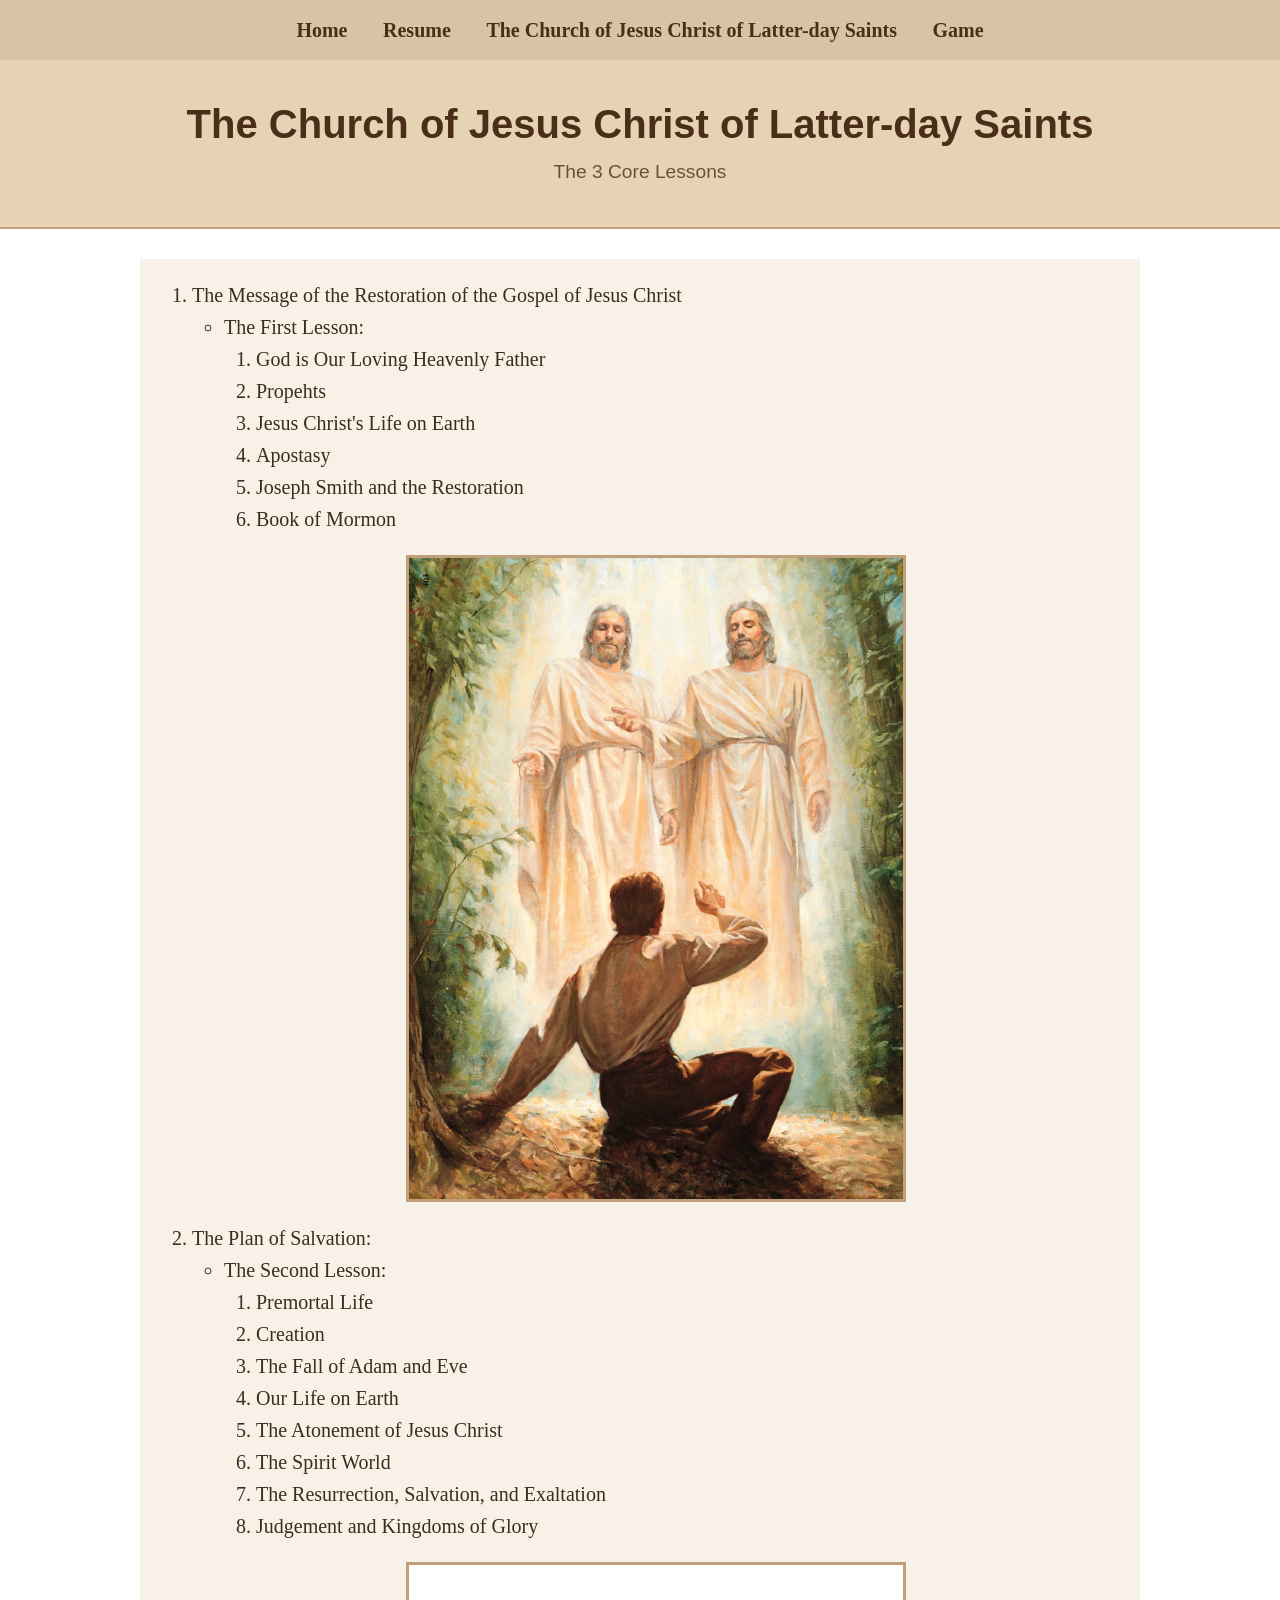
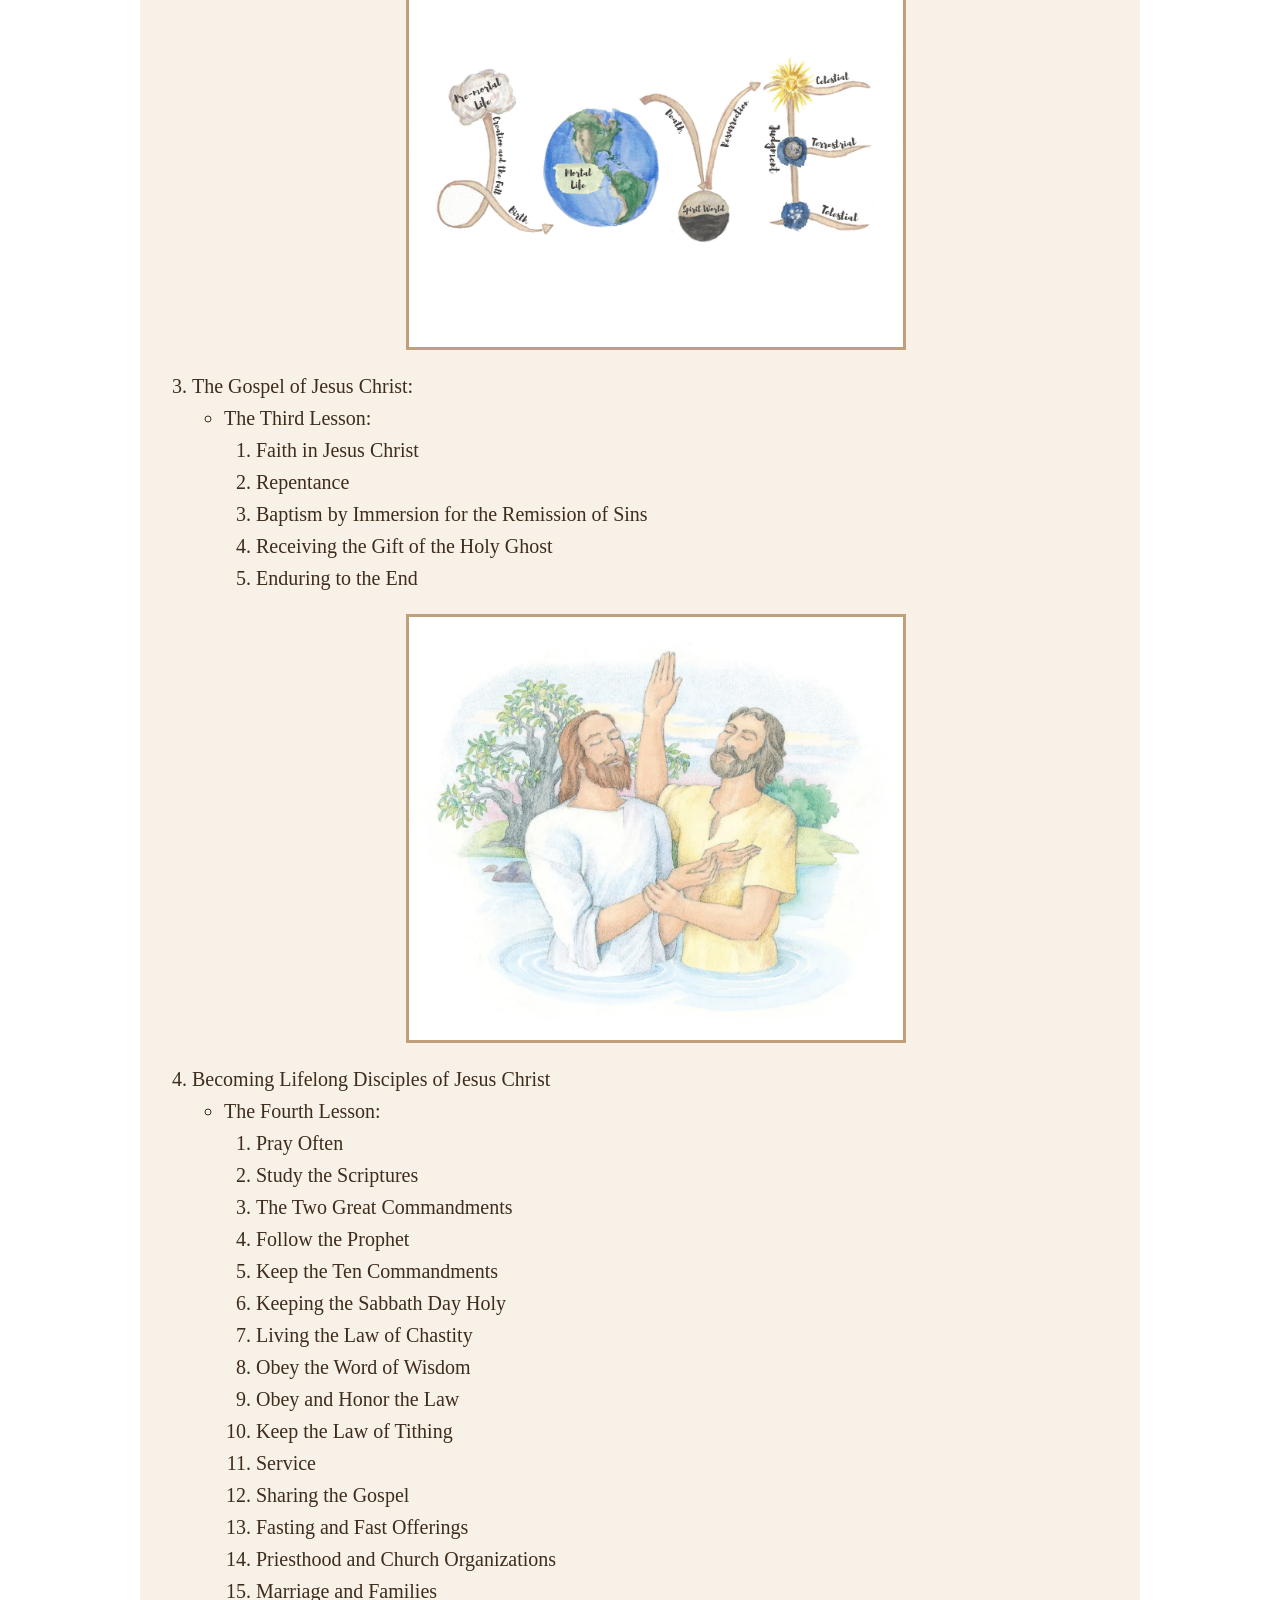
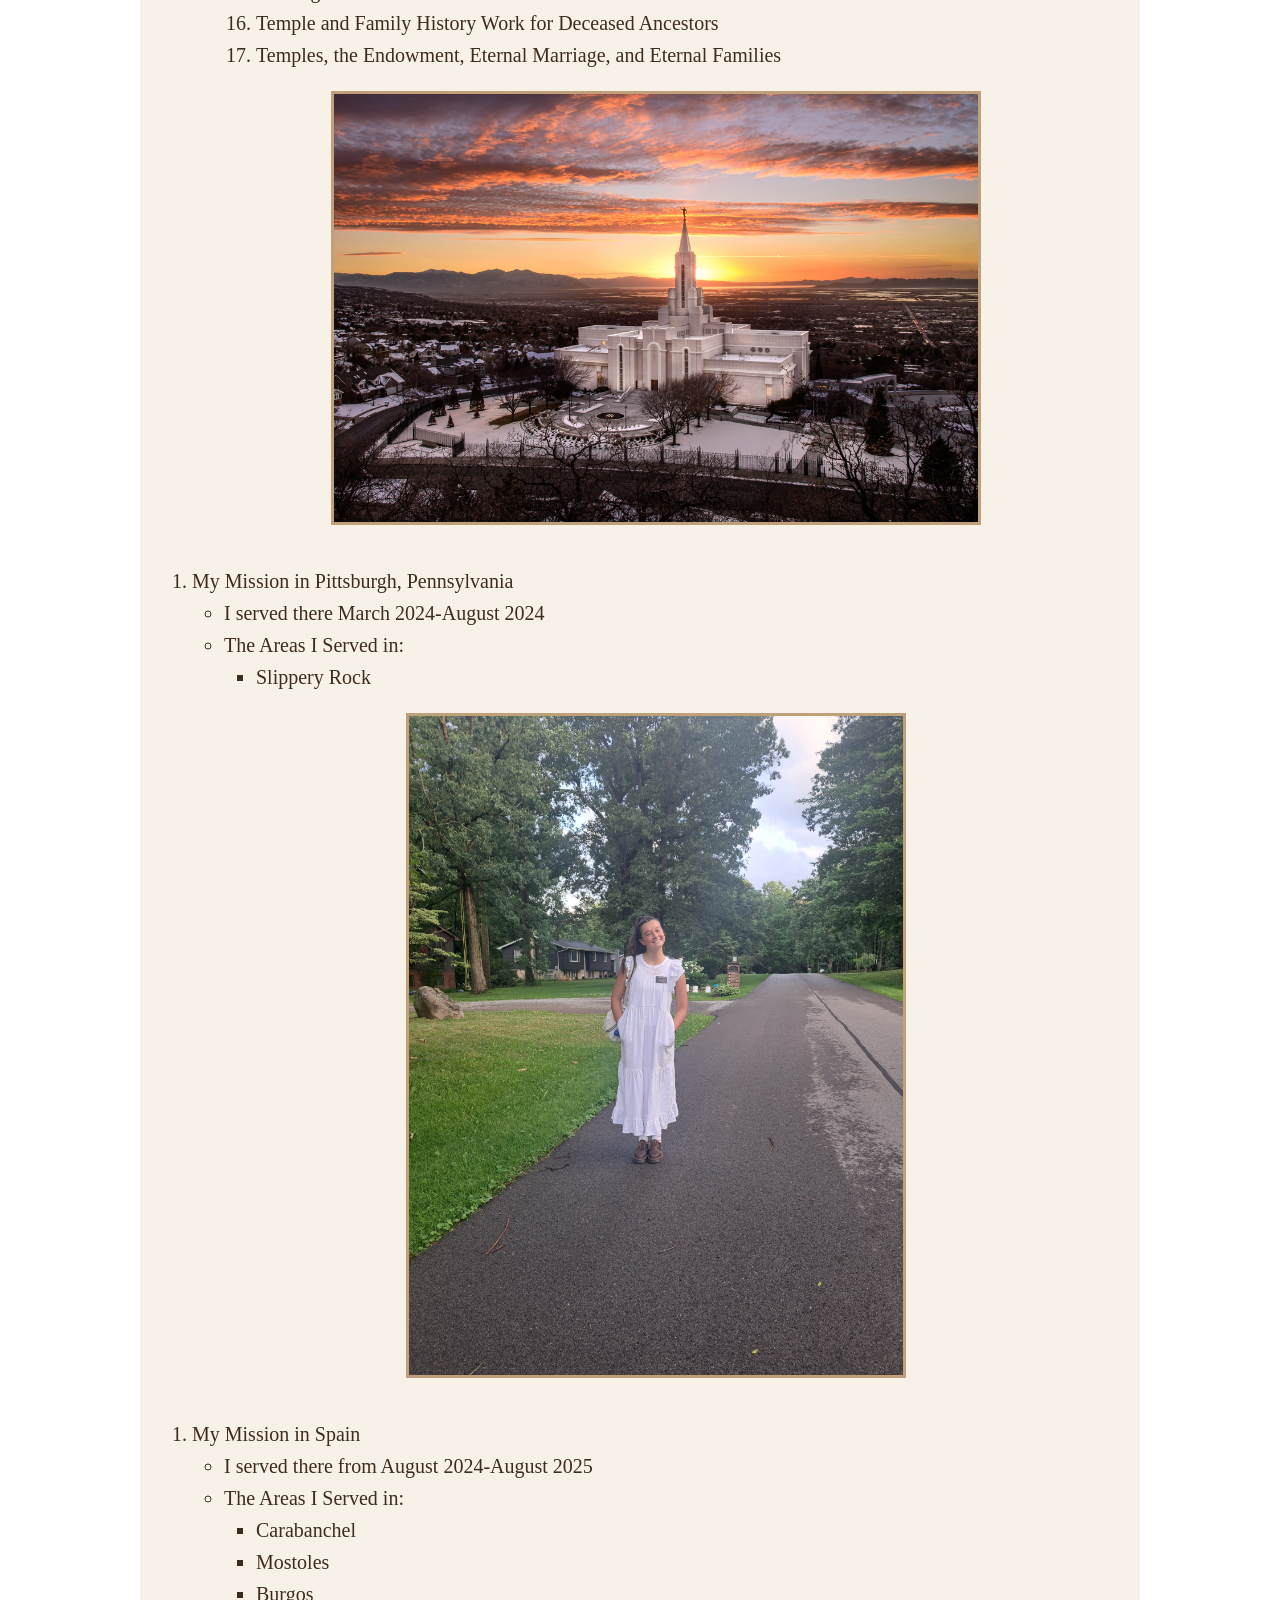
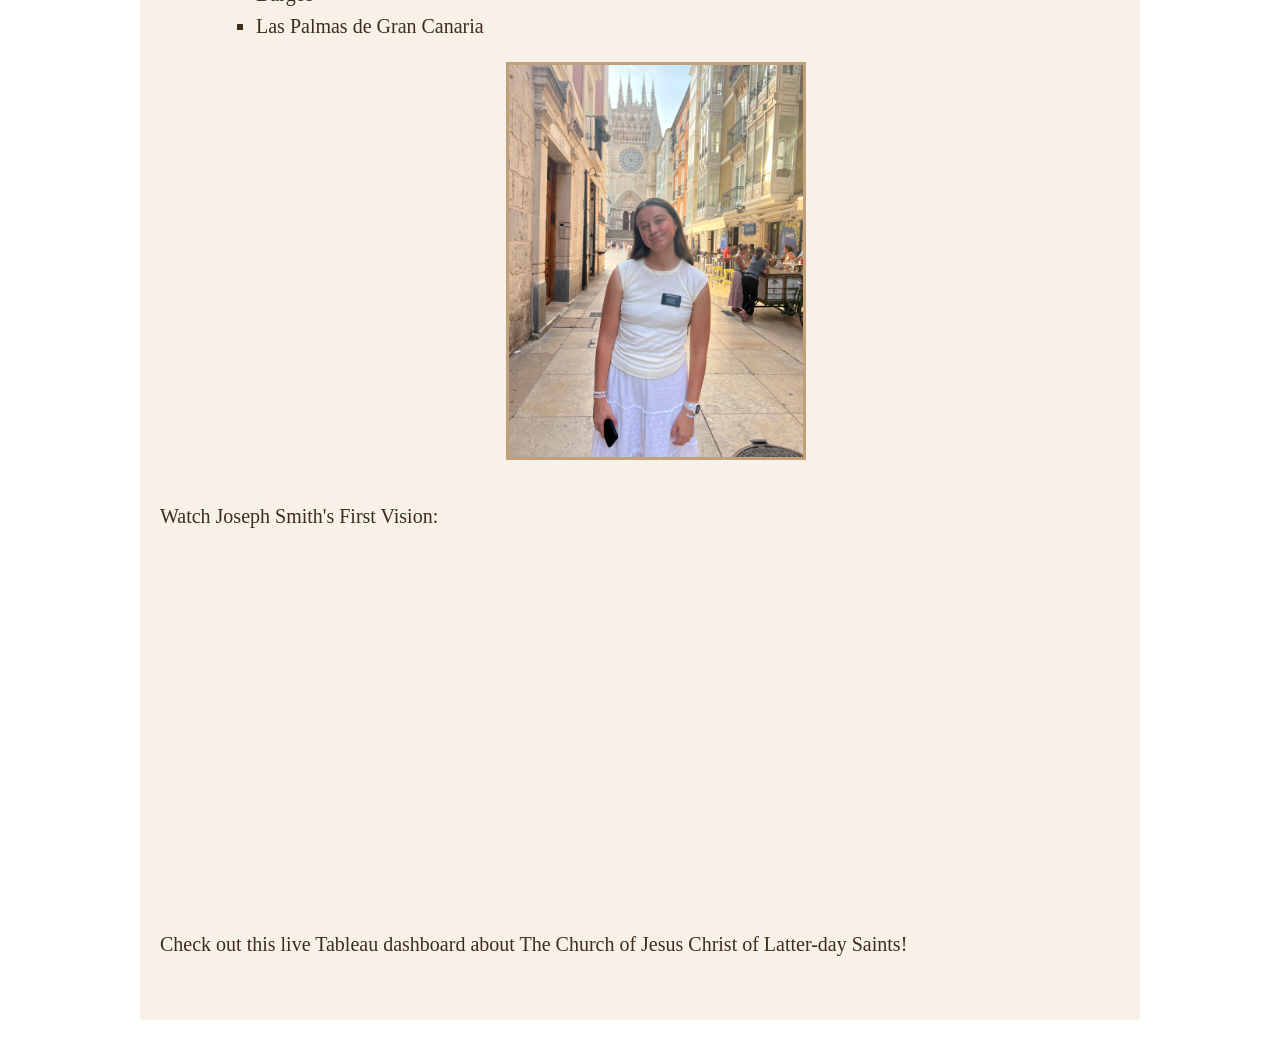
<file: ChurchofJesusChrist.html>
<!DOCTYPE html>
<html lang="en">
<head>
    <meta charset="utf-8" />
    <meta name="viewport" content="width=device-width, initial-scale=1, shrink-to-fit=no" />
    <meta name="description" content="Page about the Church of Jesus Christ of Latter-day Saints" />
    <meta name="author" content="" />
    <title>Armani Haslam - The Church of Jesus Christ of Latter-day Saints</title>
    <link rel="stylesheet" href="styles.css?v=2">
</head>
<body>

    <!-- Navigation -->
    <div class="rnav">
        <ul class="nav-list">
            <li><a href="index.html">Home</a></li>
            <li><a href="Resume.html">Resume</a></li>
            <li><a href="ChurchofJesusChrist.html">The Church of Jesus Christ of Latter-day Saints</a></li>
            <li><a href="Game.html">Game</a></li>
    
        </ul>
    </div>

    <!-- Page Header -->
    <div class="rhead">
        <h1>The Church of Jesus Christ of Latter-day Saints</h1>
        <span class="rsubhead">The 3 Core Lessons</span>
    </div>

    <!-- Main Content -->
    <main class="rmain">

        <div id="The Gospel">
            <ol>
                <li>The Message of the Restoration of the Gospel of Jesus Christ
                    <ul>
                                <li>
                                    The First Lesson:
                                    <ol>
                                        <li>God is Our Loving Heavenly Father</li>
                                        <li>Propehts</li>
                                        <li>Jesus Christ's Life on Earth</li>
                                        <li>Apostasy</li>
                                        <li>Joseph Smith and the Restoration</li>
                                        <li>Book of Mormon</li>
                                    </ol>
                                </li>
                            </ul>
                            <img src="josesph-smiths-first-vision.jpg" alt="Photo from Kaua'i" height="750" width="500" />
                        </li>

                        <li>
                            The Plan of Salvation:
                            <ul>
                                <li>
                                    The Second Lesson:
                                    <ol>
                                        <li>Premortal Life</li>
                                        <li>Creation</li>
                                        <li>The Fall of Adam and Eve</li>
                                        <li>Our Life on Earth</li>
                                        <li>The Atonement of Jesus Christ</li>
                                        <li>The Spirit World</li>
                                        <li>The Resurrection, Salvation, and Exaltation</li>
                                        <li>Judgement and Kingdoms of Glory</li>
                                    </ol>
                                </li>
                            </ul>
                            <img src="Plan-of-Salvation-equals-Love-with-words-scaled.jpg" alt="Photo of the Plan of Salvation" height="450" width="500" />
                        </li>

                        <li>
                            The Gospel of Jesus Christ:
                            <ul>
                                <li>
                                    The Third Lesson:
                                    <ol>
                                        <li>Faith in Jesus Christ</li>
                                        <li>Repentance</li>
                                        <li>Baptism by Immersion for the Remission of Sins</li>
                                        <li>Receiving the Gift of the Holy Ghost</li>
                                        <li>Enduring to the End</li>
                                    </ol>
                                </li>
                            </ul>
                            <img src="jesus_john_baptist_water_baptism.webp" alt="Photo of Jesus Christ's baptism" height="450" width="500" />
                        </li>

                        <li>
                            Becoming Lifelong Disciples of Jesus Christ
                            <ul>
                                <li>
                                    The Fourth Lesson:
                                    <ol>
                                        <li>Pray Often</li>
                                        <li>Study the Scriptures</li>
                                        <li>The Two Great Commandments</li>
                                        <li>Follow the Prophet</li>
                                        <li>Keep the Ten Commandments</li>
                                        <li>Keeping the Sabbath Day Holy</li>
                                        <li>Living the Law of Chastity</li>
                                        <li>Obey the Word of Wisdom</li>
                                        <li>Obey and Honor the Law</li>
                                        <li>Keep the Law of Tithing</li>
                                        <li>Service</li>
                                        <li>Sharing the Gospel</li>
                                        <li>Fasting and Fast Offerings</li>
                                        <li>Priesthood and Church Organizations</li>
                                        <li>Marriage and Families</li>
                                        <li>Temple and Family History Work for Deceased Ancestors</li>
                                        <li>Temples, the Endowment, Eternal Marriage, and Eternal Families</li>
</ol>
</li>
</ul>
                            <img src="bountiful-utah-temple-40955-main.jpg" alt="Photo of the Bountiful Utah Temple" height="450" width="650" />
                        </li>
                    </ul>
                </li>
            </ol>
        </div>

        <div id="My Mission in Pittsburgh">
            <ol>
                <li>My Mission in Pittsburgh, Pennsylvania
                    <ul>
                        
                        <li>I served there March 2024-August 2024</li>
                        <li>The Areas I Served in:</li>
                        <ul>
                            <li>Slippery Rock</li>
                        </ul>
                    </ul>
                    <img src="20240623_202014.jpg" alt="Photo in Pittsburgh" height="600" width="500" />
                </li>
            </ol>
        </div>

        <div id="My Mission in Spain">
            <ol>
                <li>My Mission in Spain
                    <ul>
                        <li>I served there from August 2024-August 2025</li>
                        <li>
                            The Areas I Served in:
                            <ul>
                                <li>Carabanchel</li>
                                <li>Mostoles</li>
                                <li>Burgos</li>
                                <li>Las Palmas de Gran Canaria</li>
                            </ul>
                        </li>
                    </ul>
                    <img src="IMG_4835.jpeg" alt="Photo from Spain" height="450" width="300" />
                </li>
            </ol>
        </div>

       <div>
    <p>Watch Joseph Smith's First Vision:</p>
    <iframe
        width="560"
        height="315"
        src="https://www.youtube.com/embed/RBvk_6_dW6k"
        title="Joseph Smith's First Vision"
        frameborder="0"
        allow="accelerometer; autoplay; clipboard-write; encrypted-media; gyroscope; picture-in-picture; web-share"
        allowfullscreen>
    </iframe>
</div>

            <div class="tableau-section">
    <p>Check out this live Tableau dashboard about The Church of Jesus Christ of Latter-day Saints!</p>

    <div class="tableau-box">
        <div class="tableauPlaceholder" id="vizChurchStats" style="position: relative;">
            <noscript>
                <a href="#">
                    <img
                        alt="Church of Jesus Christ Dashboard"
                        src="https://public.tableau.com/static/images/Ch/ChurchofJesusChrist/ChurchofJesusChrist/1_rss.png"
                        style="border: none;" />
                </a>
            </noscript>

            <object class="tableauViz" style="display:none;">
                <param name="host_url" value="https%3A%2F%2Fpublic.tableau.com%2F" />
                <param name="embed_code_version" value="3" />
                <param name="site_root" value="" />
                <param name="name" value="ChurchofJesusChrist/ChurchofJesusChrist" />
                <param name="tabs" value="no" />
                <param name="toolbar" value="yes" />
                <param name="animate_transition" value="yes" />
                <param name="display_static_image" value="yes" />
                <param name="display_spinner" value="yes" />
                <param name="display_overlay" value="yes" />
                <param name="display_count" value="yes" />
                <param name="language" value="en-US" />
            </object>
        </div>
    </div>

    <script type="text/javascript">
        var divElement = document.getElementById('vizChurchStats');
        var vizElement = divElement.getElementsByTagName('object')[0];
        vizElement.style.width = '100%';
        vizElement.style.height = '720px';

        var scriptElement = document.createElement('script');
        scriptElement.src = 'https://public.tableau.com/javascripts/api/viz_v1.js';
        vizElement.parentNode.insertBefore(scriptElement, vizElement);
    </script>
</div>

    </main>
</body>
</html>
</file>
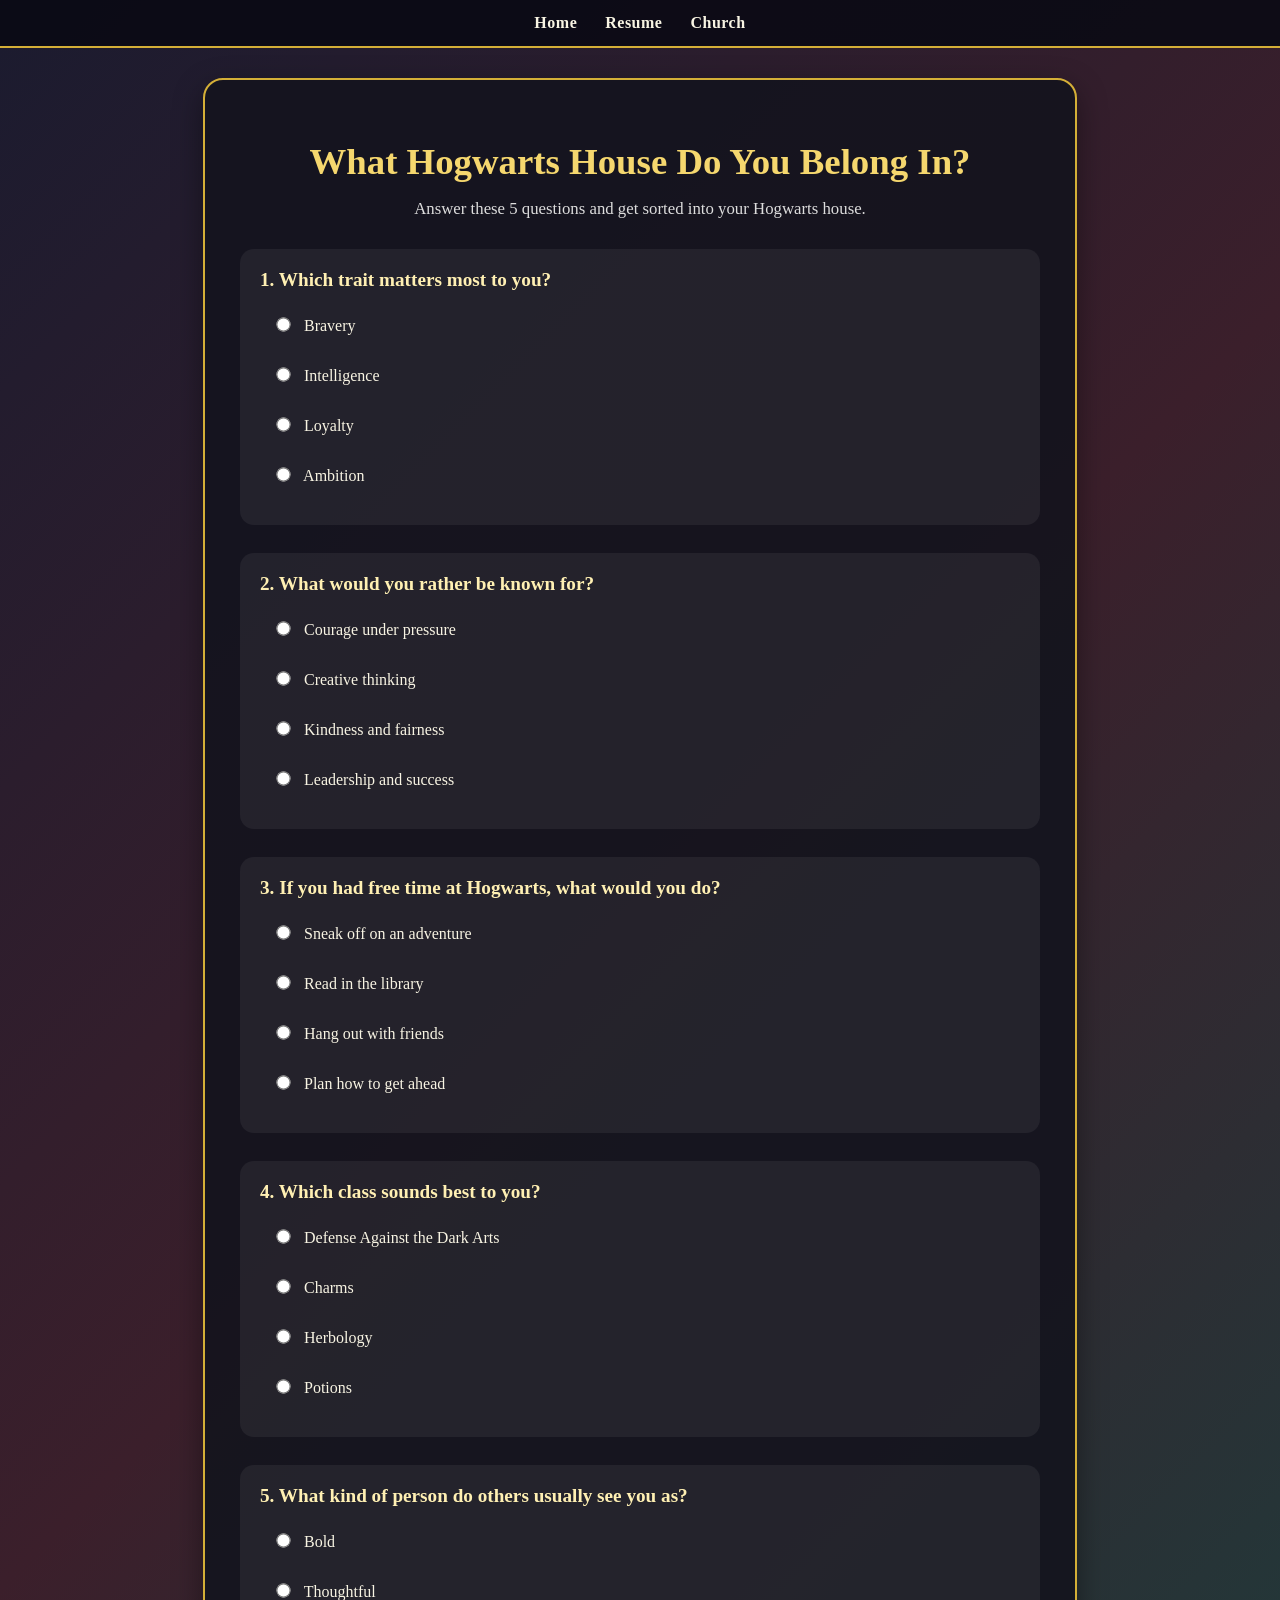
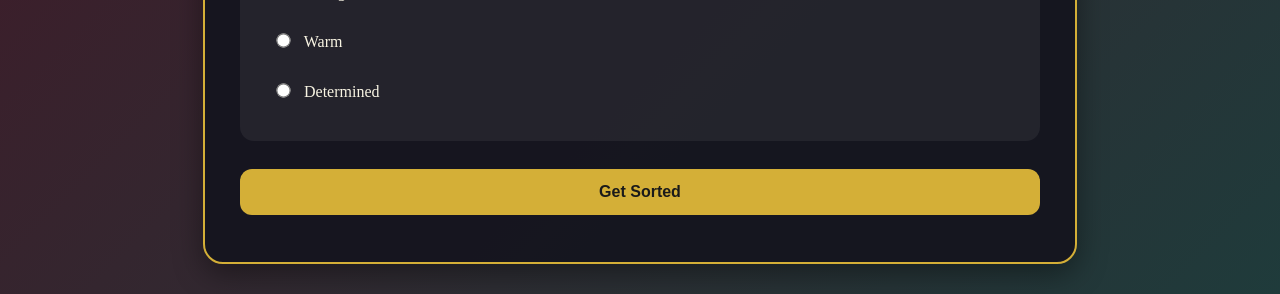
<file: Game.html>
<!DOCTYPE html>
<html lang="en">
<head>
  <meta charset="UTF-8" />
  <meta name="viewport" content="width=device-width, initial-scale=1.0" />
  <title>Harry Potter House Quiz</title>
  <style>
    body {
      margin: 0;
      font-family: Georgia, serif;
      background: linear-gradient(135deg, #1b1b2f, #3b1f2b, #1f3b3b);
      color: #f8f4e3;
      min-height: 100vh;
    }

    .top-nav {
      width: 100%;
      background: rgba(10, 10, 20, 0.9);
      border-bottom: 2px solid #d4af37;
      padding: 14px 0;
      position: sticky;
      top: 0;
      z-index: 1000;
    }

    .nav-links {
      display: flex;
      justify-content: center;
      align-items: center;
      gap: 28px;
      flex-wrap: wrap;
    }

    .nav-links a {
      color: #f8f4e3;
      text-decoration: none;
      font-size: 1rem;
      font-weight: bold;
      letter-spacing: 0.5px;
      transition: 0.2s ease;
    }

    .nav-links a:hover {
      color: #f5d76e;
    }

    .page-wrap {
      display: flex;
      justify-content: center;
      align-items: center;
      padding: 30px;
      min-height: calc(100vh - 70px);
      box-sizing: border-box;
    }

    .container {
      background: rgba(20, 20, 30, 0.92);
      width: 100%;
      max-width: 800px;
      border-radius: 20px;
      padding: 35px;
      box-shadow: 0 10px 30px rgba(0,0,0,0.4);
      border: 2px solid #d4af37;
    }

    h1 {
      text-align: center;
      margin-bottom: 10px;
      font-size: 2.3rem;
      color: #f5d76e;
    }

    .subtitle {
      text-align: center;
      margin-bottom: 30px;
      color: #ddd;
      font-size: 1.05rem;
    }

    .question {
      margin-bottom: 28px;
      padding: 20px;
      border-radius: 14px;
      background: rgba(255,255,255,0.06);
    }

    .question h3 {
      margin-top: 0;
      margin-bottom: 14px;
      color: #fff0b3;
      font-size: 1.2rem;
    }

    label {
      display: block;
      margin: 10px 0;
      padding: 10px 12px;
      border-radius: 10px;
      cursor: pointer;
      transition: 0.2s ease;
    }

    label:hover {
      background: rgba(255,255,255,0.08);
    }

    input[type="radio"] {
      margin-right: 10px;
      transform: scale(1.1);
    }

    .btn {
      display: block;
      width: 100%;
      background: #d4af37;
      color: #1a1a1a;
      border: none;
      padding: 14px;
      font-size: 1rem;
      font-weight: bold;
      border-radius: 12px;
      cursor: pointer;
      transition: 0.2s ease;
      margin-top: 10px;
    }

    .btn:hover {
      background: #f2cb4d;
      transform: translateY(-1px);
    }

    .result {
      margin-top: 30px;
      text-align: center;
      padding: 24px;
      border-radius: 16px;
      display: none;
    }

    .result h2 {
      margin-bottom: 10px;
      font-size: 2rem;
    }

    .result p {
      font-size: 1.05rem;
      line-height: 1.6;
    }

    .gryffindor {
      background: rgba(116, 0, 1, 0.8);
      border: 2px solid #d3a625;
    }

    .ravenclaw {
      background: rgba(14, 26, 64, 0.85);
      border: 2px solid #946b2d;
    }

    .hufflepuff {
      background: rgba(44, 34, 0, 0.85);
      border: 2px solid #ffdb58;
    }

    .slytherin {
      background: rgba(10, 54, 38, 0.85);
      border: 2px solid #c0c0c0;
    }

    .reset-btn {
      margin-top: 16px;
      background: #ffffff;
      color: #222;
    }

    .reset-btn:hover {
      background: #e8e8e8;
    }

    .error {
      color: #ff9e9e;
      text-align: center;
      margin-top: 12px;
      font-weight: bold;
    }

    @media (max-width: 600px) {
      .container {
        padding: 22px;
      }

      h1 {
        font-size: 1.8rem;
      }

      .question h3 {
        font-size: 1.05rem;
      }

      .nav-links {
        gap: 16px;
      }
    }
  </style>
</head>
<body>

  <nav class="top-nav">
    <div class="nav-links">
      <a href="index.html">Home</a>
      <a href="resume.html">Resume</a>
      <a href="ChurchofJesusChrist.html">Church</a>
    </div>
  </nav>

  <div class="page-wrap">
    <div class="container">
      <h1>What Hogwarts House Do You Belong In?</h1>
      <p class="subtitle">Answer these 5 questions and get sorted into your Hogwarts house.</p>

      <form id="quizForm">
        <div class="question">
          <h3>1. Which trait matters most to you?</h3>
          <label><input type="radio" name="q1" value="Gryffindor"> Bravery</label>
          <label><input type="radio" name="q1" value="Ravenclaw"> Intelligence</label>
          <label><input type="radio" name="q1" value="Hufflepuff"> Loyalty</label>
          <label><input type="radio" name="q1" value="Slytherin"> Ambition</label>
        </div>

        <div class="question">
          <h3>2. What would you rather be known for?</h3>
          <label><input type="radio" name="q2" value="Gryffindor"> Courage under pressure</label>
          <label><input type="radio" name="q2" value="Ravenclaw"> Creative thinking</label>
          <label><input type="radio" name="q2" value="Hufflepuff"> Kindness and fairness</label>
          <label><input type="radio" name="q2" value="Slytherin"> Leadership and success</label>
        </div>

        <div class="question">
          <h3>3. If you had free time at Hogwarts, what would you do?</h3>
          <label><input type="radio" name="q3" value="Gryffindor"> Sneak off on an adventure</label>
          <label><input type="radio" name="q3" value="Ravenclaw"> Read in the library</label>
          <label><input type="radio" name="q3" value="Hufflepuff"> Hang out with friends</label>
          <label><input type="radio" name="q3" value="Slytherin"> Plan how to get ahead</label>
        </div>

        <div class="question">
          <h3>4. Which class sounds best to you?</h3>
          <label><input type="radio" name="q4" value="Gryffindor"> Defense Against the Dark Arts</label>
          <label><input type="radio" name="q4" value="Ravenclaw"> Charms</label>
          <label><input type="radio" name="q4" value="Hufflepuff"> Herbology</label>
          <label><input type="radio" name="q4" value="Slytherin"> Potions</label>
        </div>

        <div class="question">
          <h3>5. What kind of person do others usually see you as?</h3>
          <label><input type="radio" name="q5" value="Gryffindor"> Bold</label>
          <label><input type="radio" name="q5" value="Ravenclaw"> Thoughtful</label>
          <label><input type="radio" name="q5" value="Hufflepuff"> Warm</label>
          <label><input type="radio" name="q5" value="Slytherin"> Determined</label>
        </div>

        <button type="button" class="btn" onclick="sortHouse()">Get Sorted</button>
        <div id="errorMsg" class="error"></div>
      </form>

      <div id="resultBox" class="result">
        <h2 id="houseName"></h2>
        <p id="houseDescription"></p>
        <button class="btn reset-btn" onclick="resetQuiz()">Take Quiz Again</button>
      </div>
    </div>
  </div>

  <script>
    function sortHouse() {
      const form = document.getElementById("quizForm");
      const errorMsg = document.getElementById("errorMsg");
      const resultBox = document.getElementById("resultBox");
      const houseName = document.getElementById("houseName");
      const houseDescription = document.getElementById("houseDescription");

      errorMsg.textContent = "";

      const answers = [];
      for (let i = 1; i <= 5; i++) {
        const selected = form.querySelector(`input[name="q${i}"]:checked`);
        if (!selected) {
          errorMsg.textContent = "Please answer all 5 questions before getting sorted.";
          return;
        }
        answers.push(selected.value);
      }

      const scores = {
        Gryffindor: 0,
        Ravenclaw: 0,
        Hufflepuff: 0,
        Slytherin: 0
      };

      answers.forEach(answer => {
        scores[answer]++;
      });

      let sortedHouse = "Gryffindor";
      let highestScore = 0;

      for (const house in scores) {
        if (scores[house] > highestScore) {
          highestScore = scores[house];
          sortedHouse = house;
        }
      }

      const descriptions = {
        Gryffindor: "You belong in Gryffindor! You are brave, bold, and willing to take action. You stand up for what is right and aren’t afraid of a challenge.",
        Ravenclaw: "You belong in Ravenclaw! You are thoughtful, curious, and intelligent. You love learning, ideas, and seeing the world in a deeper way.",
        Hufflepuff: "You belong in Hufflepuff! You are loyal, kind, and dependable. People trust you because you care deeply and treat others well.",
        Slytherin: "You belong in Slytherin! You are ambitious, determined, and driven. You know what you want and you are not afraid to work for it."
      };

      resultBox.className = "result";
      resultBox.classList.add(sortedHouse.toLowerCase());

      houseName.textContent = sortedHouse;
      houseDescription.textContent = descriptions[sortedHouse];
      resultBox.style.display = "block";

      resultBox.scrollIntoView({ behavior: "smooth" });
    }

    function resetQuiz() {
      document.getElementById("quizForm").reset();
      document.getElementById("resultBox").style.display = "none";
      document.getElementById("errorMsg").textContent = "";
      document.getElementById("resultBox").className = "result";
      window.scrollTo({ top: 0, behavior: "smooth" });
    }
  </script>
</body>
</html>
</file>
